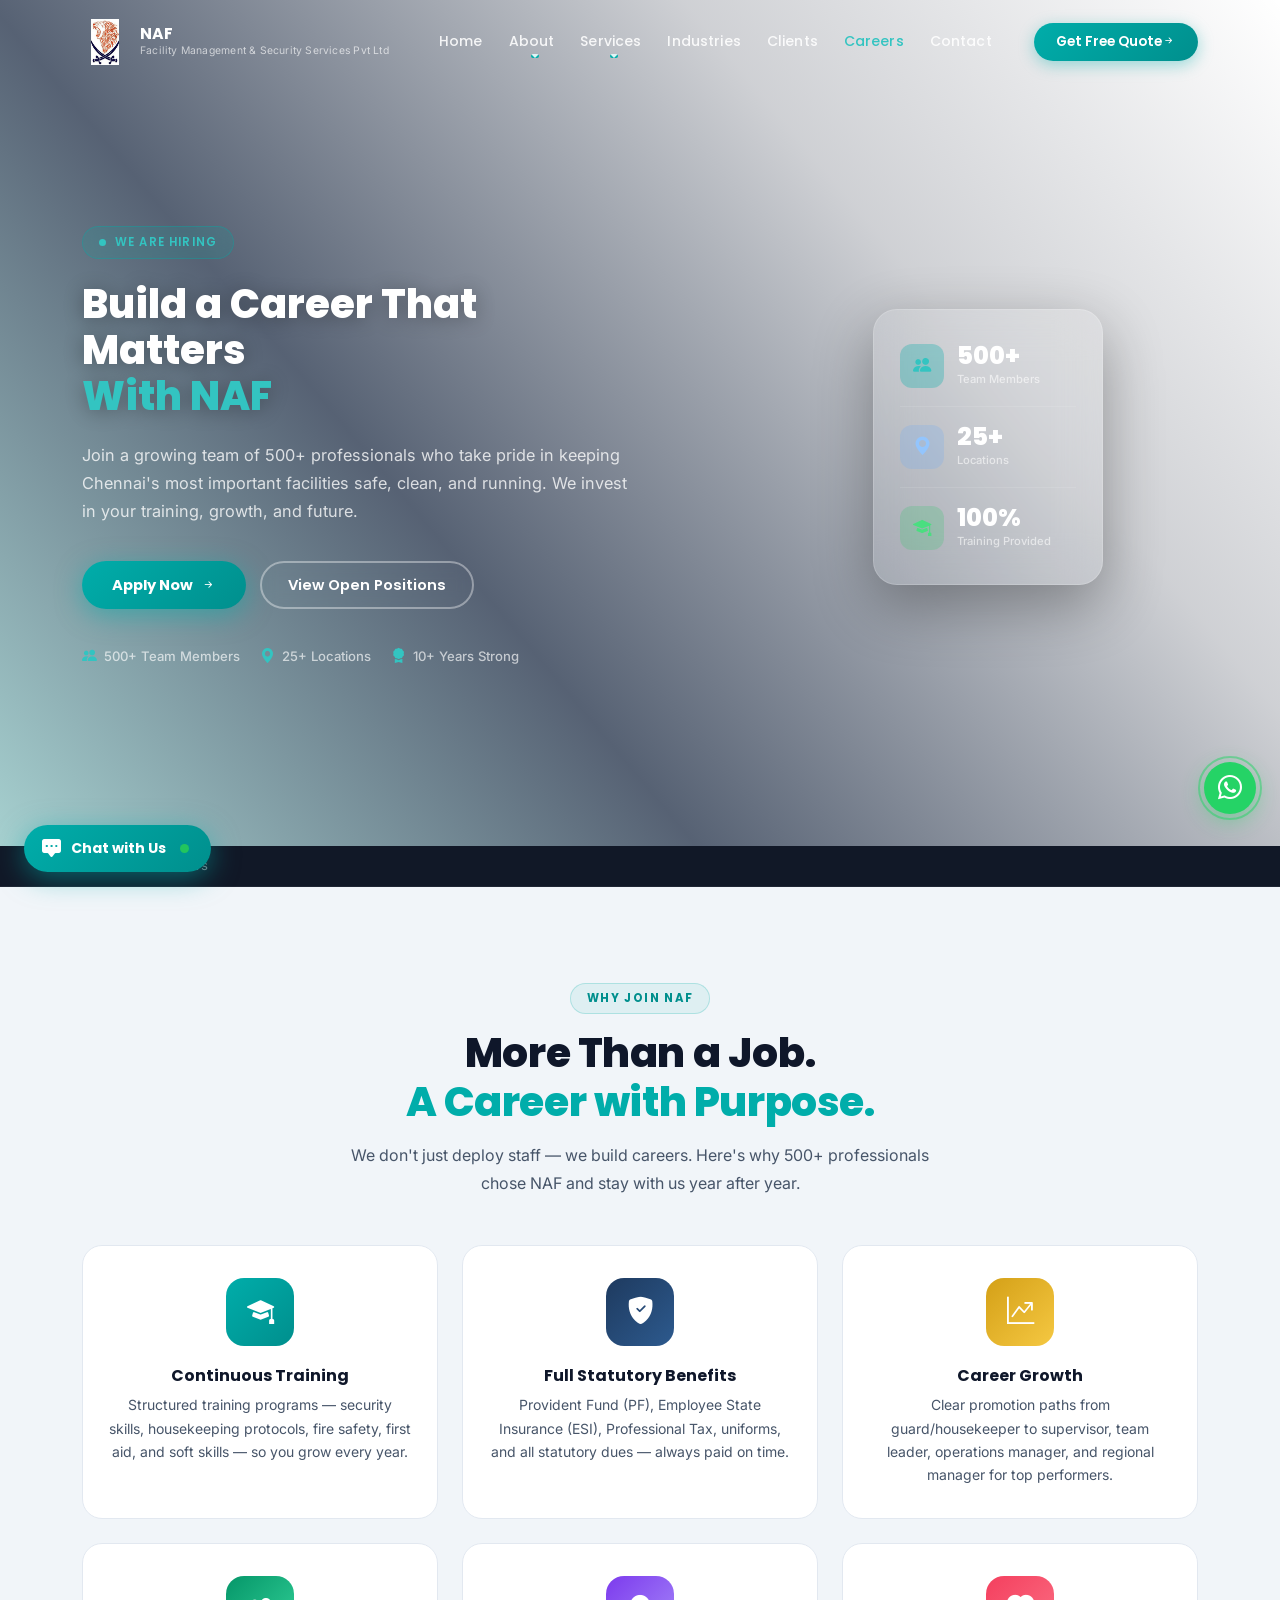
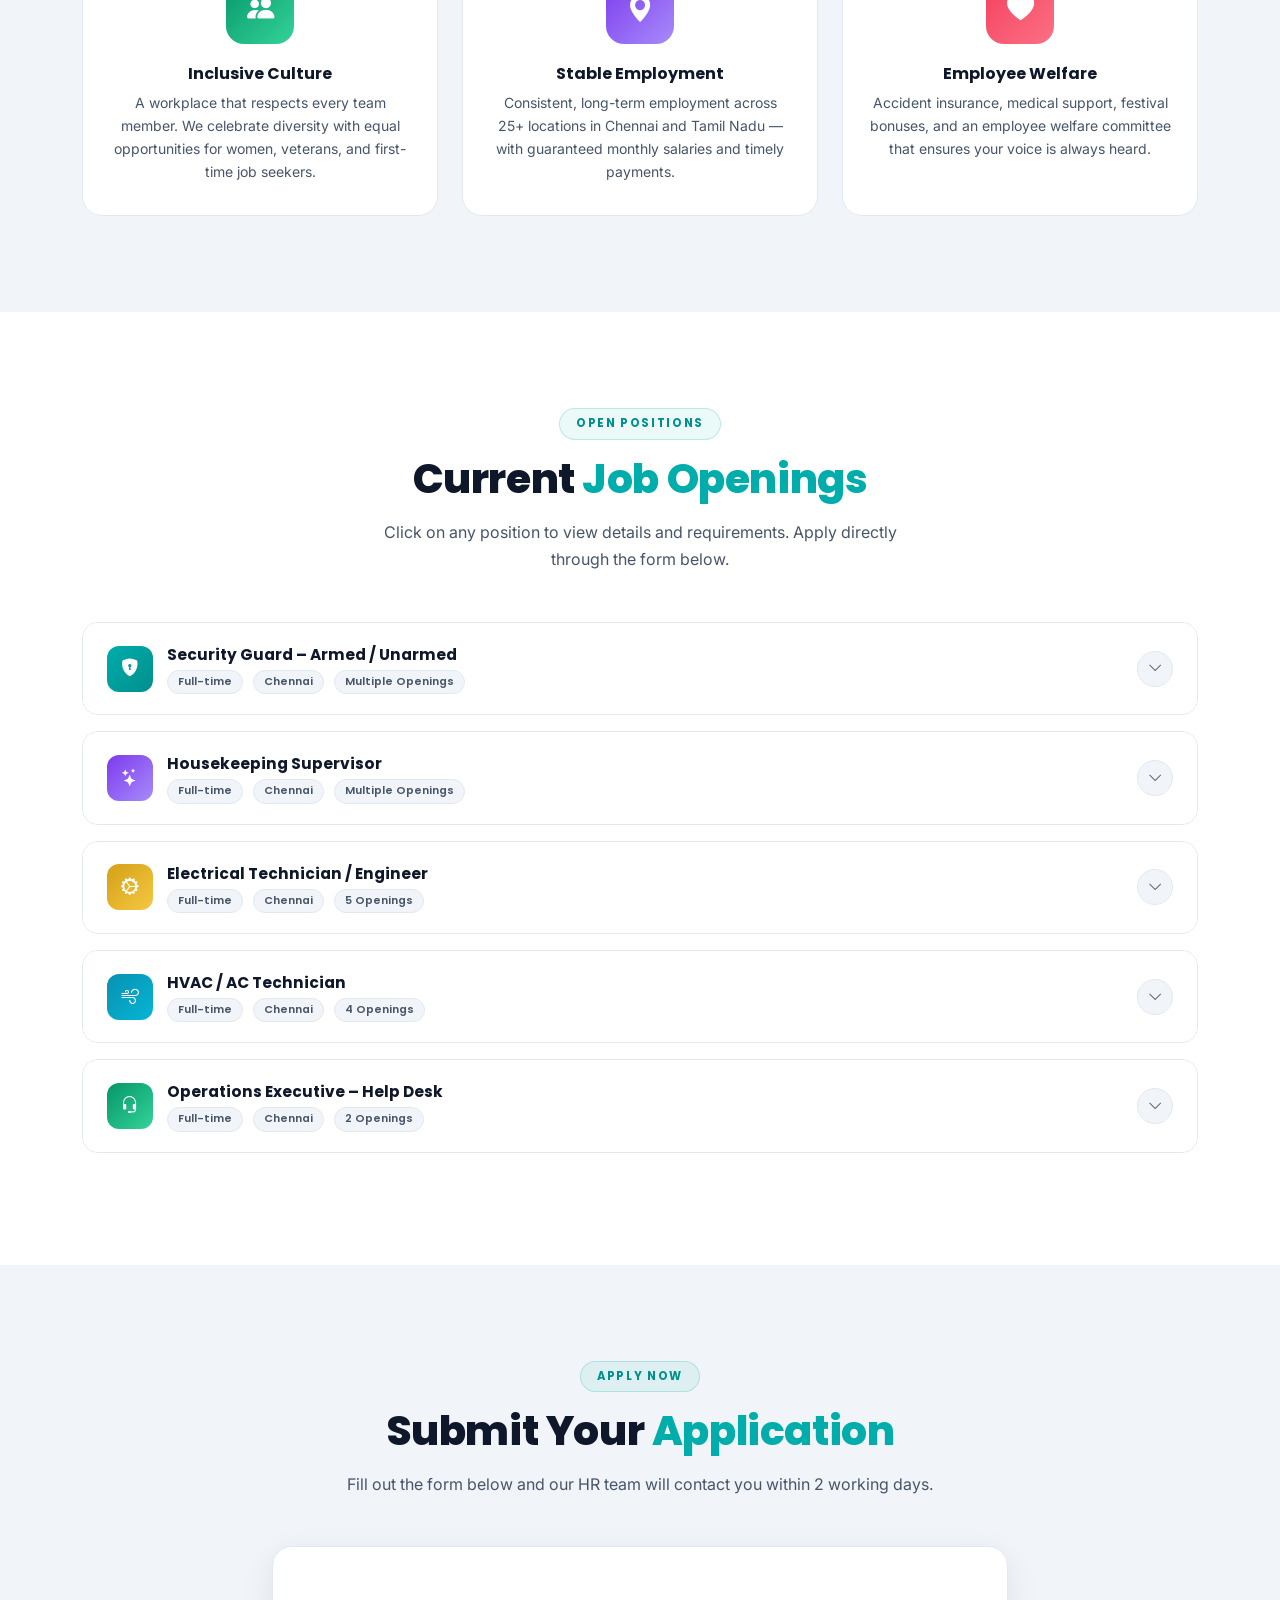
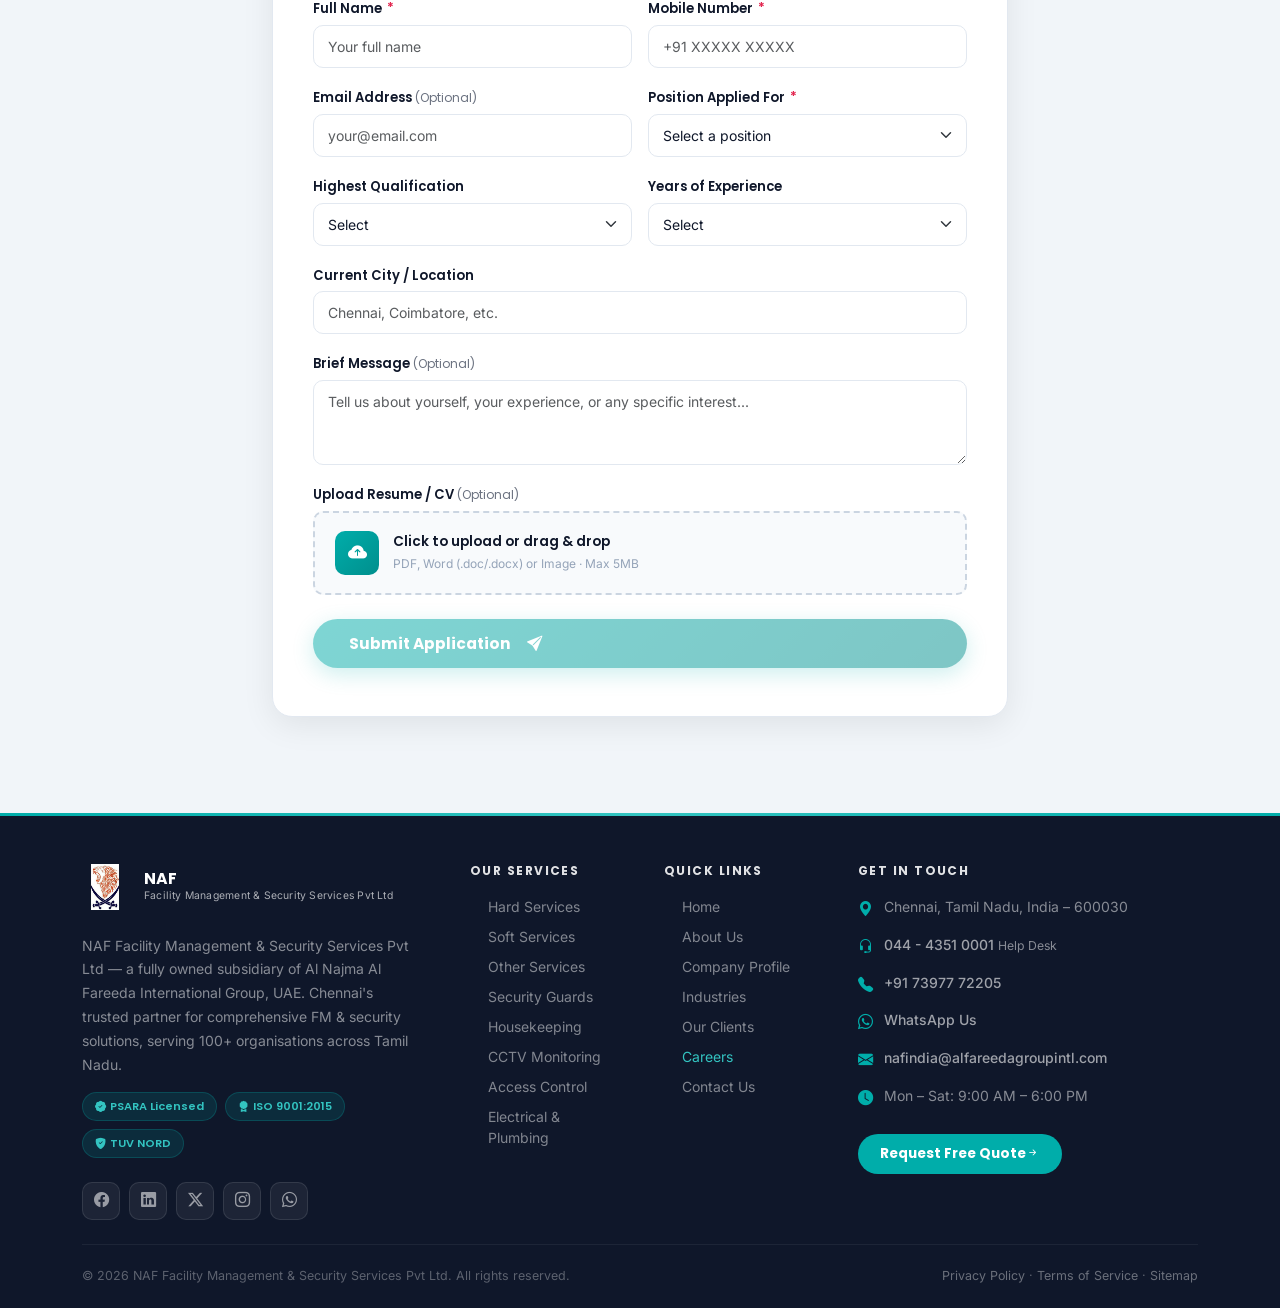
<file: careers.html>
<!doctype html>
<html lang="en">
  <head>
    <meta charset="UTF-8" />
    <meta name="viewport" content="width=device-width, initial-scale=1.0" />
    <script src="js/head.js"></script>
    <script>
      NAFHead.init({
        title: "Careers",
        pageCss: "careers.css",
      });
    </script>
  </head>
  <body>
    <div id="nav-root"></div>
    <script src="js/nav.js"></script>

    <!-- HERO -->
    <section class="hero-section">
      <div
        class="hero-slide"
        data-bg="https://res.cloudinary.com/dulfqjlyl/image/upload/v1772893400/3people_straight_look_mbc9x1.png"
      >
        <div class="slide-overlay"></div>
        <div class="slide-content-wrap">
          <div class="container">
            <div class="row align-items-center" style="min-height: 94vh">
              <div class="col-lg-7 col-xl-6 py-5 mt-5" data-aos="fade-up" data-aos-duration="800">
                <div class="slide-eyebrow">
                  <span class="eyebrow-dot"></span>We Are Hiring
                </div>
                <h1 class="slide-heading">
                  Build a Career That Matters<br /><span class="h-accent"
                    >With NAF</span
                  >
                </h1>
                <p class="slide-sub">
                  Join a growing team of 500+ professionals who take pride in
                  keeping Chennai's most important facilities safe, clean, and
                  running. We invest in your training, growth, and future.
                </p>
                <div class="slide-actions">
                  <a href="#apply" class="btn btn-slide-primary"
                    >Apply Now <i class="bi bi-arrow-right-short ms-1"></i
                  ></a>
                  <a href="#open-positions" class="btn btn-slide-outline"
                    >View Open Positions</a
                  >
                </div>
                <div class="slide-trust-row">
                  <div class="strust-item">
                    <i class="bi bi-people-fill"></i> 500+ Team Members
                  </div>
                  <div class="strust-item">
                    <i class="bi bi-geo-alt-fill"></i> 25+ Locations
                  </div>
                  <div class="strust-item">
                    <i class="bi bi-award-fill"></i> 10+ Years Strong
                  </div>
                </div>
              </div>
              <div
                class="col-lg-5 d-none d-lg-flex justify-content-end py-5 mt-5"
              >
                <div class="hero-float-card">
                  <div class="hfc-inner">
                    <div class="hfc-stat">
                      <div class="hfc-icon c-teal">
                        <i class="bi bi-people-fill"></i>
                      </div>
                      <div>
                        <div class="hfc-num">500+</div>
                        <div class="hfc-lbl">Team Members</div>
                      </div>
                    </div>
                    <div class="hfc-div"></div>
                    <div class="hfc-stat">
                      <div class="hfc-icon c-blue">
                        <i class="bi bi-geo-alt-fill"></i>
                      </div>
                      <div>
                        <div class="hfc-num">25+</div>
                        <div class="hfc-lbl">Locations</div>
                      </div>
                    </div>
                    <div class="hfc-div"></div>
                    <div class="hfc-stat">
                      <div class="hfc-icon c-green">
                        <i class="bi bi-mortarboard-fill"></i>
                      </div>
                      <div>
                        <div class="hfc-num">100%</div>
                        <div class="hfc-lbl">Training Provided</div>
                      </div>
                    </div>
                  </div>
                </div>
              </div>
            </div>
          </div>
        </div>
      </div>
    </section>

    <nav class="page-breadcrumb">
      <div class="container">
        <ol class="breadcrumb">
          <li class="breadcrumb-item">
            <a href="index.html"><i class="bi bi-house-fill me-1"></i>Home</a>
          </li>
          <li
            class="breadcrumb-item active"
            style="color: rgba(255, 255, 255, 0.45)"
          >
            Careers
          </li>
        </ol>
      </div>
    </nav>

    <!-- WHY JOIN -->
    <section class="why-join-section section-pad">
      <div class="container">
        <div class="text-center mb-5" data-aos="fade-up">
          <div class="section-badge">Why Join NAF</div>
          <h2 class="section-title">
            More Than a Job.<br /><span class="text-accent"
              >A Career with Purpose.</span
            >
          </h2>
          <p class="section-sub" style="max-width: 580px; margin: 0 auto">
            We don't just deploy staff — we build careers. Here's why 500+
            professionals chose NAF and stay with us year after year.
          </p>
        </div>
        <div class="row g-4">
          <div class="col-sm-6 col-lg-4" data-aos="fade-up" data-aos-delay="60">
            <div class="benefit-box">
              <div
                class="bb-icon"
                style="background: linear-gradient(135deg, #00adaa, #008f8d)"
              >
                <i class="bi bi-mortarboard-fill"></i>
              </div>
              <h5 class="bb-title">Continuous Training</h5>
              <p class="bb-desc">
                Structured training programs — security skills, housekeeping
                protocols, fire safety, first aid, and soft skills — so you grow
                every year.
              </p>
            </div>
          </div>
          <div
            class="col-sm-6 col-lg-4"
            data-aos="fade-up"
            data-aos-delay="120"
          >
            <div class="benefit-box">
              <div
                class="bb-icon"
                style="background: linear-gradient(135deg, #1e3a5f, #2d5a8e)"
              >
                <i class="bi bi-shield-fill-check"></i>
              </div>
              <h5 class="bb-title">Full Statutory Benefits</h5>
              <p class="bb-desc">
                Provident Fund (PF), Employee State Insurance (ESI),
                Professional Tax, uniforms, and all statutory dues — always paid
                on time.
              </p>
            </div>
          </div>
          <div
            class="col-sm-6 col-lg-4"
            data-aos="fade-up"
            data-aos-delay="180"
          >
            <div class="benefit-box">
              <div
                class="bb-icon"
                style="background: linear-gradient(135deg, #d4a017, #f5c842)"
              >
                <i class="bi bi-graph-up-arrow"></i>
              </div>
              <h5 class="bb-title">Career Growth</h5>
              <p class="bb-desc">
                Clear promotion paths from guard/housekeeper to supervisor, team
                leader, operations manager, and regional manager for top
                performers.
              </p>
            </div>
          </div>
          <div class="col-sm-6 col-lg-4" data-aos="fade-up" data-aos-delay="60">
            <div class="benefit-box">
              <div
                class="bb-icon"
                style="background: linear-gradient(135deg, #059669, #34d399)"
              >
                <i class="bi bi-people-fill"></i>
              </div>
              <h5 class="bb-title">Inclusive Culture</h5>
              <p class="bb-desc">
                A workplace that respects every team member. We celebrate
                diversity with equal opportunities for women, veterans, and
                first-time job seekers.
              </p>
            </div>
          </div>
          <div
            class="col-sm-6 col-lg-4"
            data-aos="fade-up"
            data-aos-delay="120"
          >
            <div class="benefit-box">
              <div
                class="bb-icon"
                style="background: linear-gradient(135deg, #7c3aed, #a78bfa)"
              >
                <i class="bi bi-geo-alt-fill"></i>
              </div>
              <h5 class="bb-title">Stable Employment</h5>
              <p class="bb-desc">
                Consistent, long-term employment across 25+ locations in Chennai
                and Tamil Nadu — with guaranteed monthly salaries and timely
                payments.
              </p>
            </div>
          </div>
          <div
            class="col-sm-6 col-lg-4"
            data-aos="fade-up"
            data-aos-delay="180"
          >
            <div class="benefit-box">
              <div
                class="bb-icon"
                style="background: linear-gradient(135deg, #f43f5e, #fb7185)"
              >
                <i class="bi bi-heart-fill"></i>
              </div>
              <h5 class="bb-title">Employee Welfare</h5>
              <p class="bb-desc">
                Accident insurance, medical support, festival bonuses, and an
                employee welfare committee that ensures your voice is always
                heard.
              </p>
            </div>
          </div>
        </div>
      </div>
    </section>

    <!-- OPEN POSITIONS -->
      <section class="jobs-section section-pad" id="open-positions">
        <div class="container">
          <div class="text-center mb-5" data-aos="fade-up">
            <div class="section-badge">Open Positions</div>
            <h2 class="section-title">
              Current <span class="text-accent">Job Openings</span>
            </h2>
            <p class="section-sub" style="max-width: 560px; margin: 0 auto">
              Click on any position to view details and requirements. Apply
              directly through the form below.
            </p>
          </div>
          <div data-aos="fade-up">
            <div class="job-card">
              <div class="job-card-header">
                <div class="job-left">
                  <div
                    class="job-icon"
                    style="background: linear-gradient(135deg, #00adaa, #008f8d)"
                  >
                    <i class="bi bi-shield-lock-fill"></i>
                  </div>
                  <div>
                    <div class="job-title">Security Guard – Armed / Unarmed</div>
                    <div class="job-meta">
                      <span class="job-tag">Full-time</span
                      ><span class="job-tag">Chennai</span
                      ><span class="job-tag">Multiple Openings</span>
                    </div>
                  </div>
                </div>
                <div class="job-toggle"><i class="bi bi-chevron-down"></i></div>
              </div>
              <div class="job-card-body">
                <div class="job-body-inner">
                  <p class="job-desc">
                    We are hiring trained armed and unarmed security guards for
                    deployment at IT parks, hospitals, residential complexes and
                    factories across Chennai. PSARA-certified positions with
                    uniform, training, and growth opportunities.
                  </p>
                  <div class="job-req-title">Requirements:</div>
                  <ul class="job-req-list">
                    <li>
                      <i class="bi bi-check-circle-fill"></i>Male/Female, 18–40
                      years, 10th pass minimum
                    </li>
                    <li>
                      <i class="bi bi-check-circle-fill"></i>Ex-servicemen and
                      trained security personnel preferred
                    </li>
                    <li>
                      <i class="bi bi-check-circle-fill"></i>Background
                      verification clearance required
                    </li>
                    <li>
                      <i class="bi bi-check-circle-fill"></i>Minimum 6 months
                      security experience preferred
                    </li>
                  </ul>
                  <a href="#apply" class="btn-apply"
                    >Apply for This Role <i class="bi bi-arrow-right-short"></i
                  ></a>
                </div>
              </div>
            </div>
            <div class="job-card">
              <div class="job-card-header">
                <div class="job-left">
                  <div
                    class="job-icon"
                    style="background: linear-gradient(135deg, #7c3aed, #a78bfa)"
                  >
                    <i class="bi bi-stars"></i>
                  </div>
                  <div>
                    <div class="job-title">Housekeeping Supervisor</div>
                    <div class="job-meta">
                      <span class="job-tag">Full-time</span
                      ><span class="job-tag">Chennai</span
                      ><span class="job-tag">Multiple Openings</span>
                    </div>
                  </div>
                </div>
                <div class="job-toggle"><i class="bi bi-chevron-down"></i></div>
              </div>
              <div class="job-card-body">
                <div class="job-body-inner">
                  <p class="job-desc">
                    We're looking for experienced housekeeping supervisors to lead
                    and manage housekeeping teams at corporate and hospital client
                    sites. Responsible for quality checks, daily reporting, and
                    team management.
                  </p>
                  <div class="job-req-title">Requirements:</div>
                  <ul class="job-req-list">
                    <li>
                      <i class="bi bi-check-circle-fill"></i>Minimum 2 years
                      housekeeping supervision experience
                    </li>
                    <li>
                      <i class="bi bi-check-circle-fill"></i>Knowledge of cleaning
                      chemicals, equipment, and protocols
                    </li>
                    <li>
                      <i class="bi bi-check-circle-fill"></i>Basic computer skills
                      for daily MIS reports
                    </li>
                    <li>
                      <i class="bi bi-check-circle-fill"></i>Strong leadership and
                      communication skills
                    </li>
                  </ul>
                  <a href="#apply" class="btn-apply"
                    >Apply for This Role <i class="bi bi-arrow-right-short"></i
                  ></a>
                </div>
              </div>
            </div>
            <div class="job-card">
              <div class="job-card-header">
                <div class="job-left">
                  <div
                    class="job-icon"
                    style="background: linear-gradient(135deg, #d4a017, #f5c842)"
                  >
                    <i class="bi bi-gear-wide-connected"></i>
                  </div>
                  <div>
                    <div class="job-title">Electrical Technician / Engineer</div>
                    <div class="job-meta">
                      <span class="job-tag">Full-time</span
                      ><span class="job-tag">Chennai</span
                      ><span class="job-tag">5 Openings</span>
                    </div>
                  </div>
                </div>
                <div class="job-toggle"><i class="bi bi-chevron-down"></i></div>
              </div>
              <div class="job-card-body">
                <div class="job-body-inner">
                  <p class="job-desc">
                    Electrical technicians and engineers for deployment at client
                    facilities — responsible for LT/HT systems, preventive
                    maintenance, breakdown resolution, and documentation of all
                    electrical work.
                  </p>
                  <div class="job-req-title">Requirements:</div>
                  <ul class="job-req-list">
                    <li>
                      <i class="bi bi-check-circle-fill"></i>ITI (Electrician) /
                      Diploma in Electrical Engineering
                    </li>
                    <li>
                      <i class="bi bi-check-circle-fill"></i>Minimum 1–3 years
                      field experience in facility electrical
                    </li>
                    <li>
                      <i class="bi bi-check-circle-fill"></i>Valid
                      wireman/supervisor certificate preferred
                    </li>
                    <li>
                      <i class="bi bi-check-circle-fill"></i>Ability to work in
                      shifts including night shifts
                    </li>
                  </ul>
                  <a href="#apply" class="btn-apply"
                    >Apply for This Role <i class="bi bi-arrow-right-short"></i
                  ></a>
                </div>
              </div>
            </div>
            <div class="job-card">
              <div class="job-card-header">
                <div class="job-left">
                  <div
                    class="job-icon"
                    style="background: linear-gradient(135deg, #0891b2, #06b6d4)"
                  >
                    <i class="bi bi-wind"></i>
                  </div>
                  <div>
                    <div class="job-title">HVAC / AC Technician</div>
                    <div class="job-meta">
                      <span class="job-tag">Full-time</span
                      ><span class="job-tag">Chennai</span
                      ><span class="job-tag">4 Openings</span>
                    </div>
                  </div>
                </div>
                <div class="job-toggle"><i class="bi bi-chevron-down"></i></div>
              </div>
              <div class="job-card-body">
                <div class="job-body-inner">
                  <p class="job-desc">
                    HVAC and AC technicians for maintenance and servicing of
                    split, VRF, chilled water and precision cooling systems at
                    commercial client facilities across Chennai.
                  </p>
                  <div class="job-req-title">Requirements:</div>
                  <ul class="job-req-list">
                    <li>
                      <i class="bi bi-check-circle-fill"></i>ITI / Diploma in
                      Refrigeration and Air Conditioning
                    </li>
                    <li>
                      <i class="bi bi-check-circle-fill"></i>2+ years experience
                      in commercial HVAC/AC systems
                    </li>
                    <li>
                      <i class="bi bi-check-circle-fill"></i>Knowledge of VRF,
                      chilled water, and split AC systems
                    </li>
                    <li>
                      <i class="bi bi-check-circle-fill"></i>Refrigerant handling
                      certification preferred
                    </li>
                  </ul>
                  <a href="#apply" class="btn-apply"
                    >Apply for This Role <i class="bi bi-arrow-right-short"></i
                  ></a>
                </div>
              </div>
            </div>
            <div class="job-card">
              <div class="job-card-header">
                <div class="job-left">
                  <div
                    class="job-icon"
                    style="background: linear-gradient(135deg, #059669, #34d399)"
                  >
                    <i class="bi bi-headset"></i>
                  </div>
                  <div>
                    <div class="job-title">Operations Executive – Help Desk</div>
                    <div class="job-meta">
                      <span class="job-tag">Full-time</span
                      ><span class="job-tag">Chennai</span
                      ><span class="job-tag">2 Openings</span>
                    </div>
                  </div>
                </div>
                <div class="job-toggle"><i class="bi bi-chevron-down"></i></div>
              </div>
              <div class="job-card-body">
                <div class="job-body-inner">
                  <p class="job-desc">
                    Operations executives to handle the help desk and customer
                    care function — receiving client calls, logging work orders,
                    coordinating with field teams, and generating reports.
                  </p>
                  <div class="job-req-title">Requirements:</div>
                  <ul class="job-req-list">
                    <li>
                      <i class="bi bi-check-circle-fill"></i>Any graduation, good
                      communication in Tamil/English
                    </li>
                    <li>
                      <i class="bi bi-check-circle-fill"></i>Computer proficiency
                      — MS Excel, Word, email
                    </li>
                    <li>
                      <i class="bi bi-check-circle-fill"></i>1+ year customer
                      service or coordination experience
                    </li>
                    <li>
                      <i class="bi bi-check-circle-fill"></i>Ability to handle
                      pressure and coordinate with multiple teams
                    </li>
                  </ul>
                  <a href="#apply" class="btn-apply"
                    >Apply for This Role <i class="bi bi-arrow-right-short"></i
                  ></a>
                </div>
              </div>
            </div>
          </div>
        </div>
      </section>

    <!-- APPLICATION FORM -->
    <section class="application-section section-pad" id="apply">
      <div class="container">
        <div class="row justify-content-center">
          <div class="col-lg-8" data-aos="fade-up">
            <div class="text-center mb-5">
              <div class="section-badge">Apply Now</div>
              <h2 class="section-title">
                Submit Your <span class="text-accent">Application</span>
              </h2>
              <p class="section-sub">
                Fill out the form below and our HR team will contact you within
                2 working days.
              </p>
            </div>
            <div class="app-form-wrap">
              <div class="toast-notification" id="careerToastMsg"></div>

              <form id="careerForm" novalidate>
                <div class="row g-3">
                  <!-- Full Name -->
                  <div class="col-md-6">
                    <label class="form-label"
                      >Full Name <span class="req-star">*</span></label
                    >
                    <input
                      type="text"
                      id="ca_name"
                      class="form-control"
                      placeholder="Your full name"
                    />
                    <div class="naf-field-error"></div>
                  </div>

                  <!-- Mobile -->
                  <div class="col-md-6">
                    <label class="form-label"
                      >Mobile Number <span class="req-star">*</span></label
                    >
                    <input
                      type="tel"
                      id="ca_phone"
                      class="form-control"
                      placeholder="+91 XXXXX XXXXX"
                    />
                    <div class="naf-field-error"></div>
                  </div>

                  <!-- Email -->
                  <div class="col-md-6">
                    <label class="form-label"
                      >Email Address
                      <span
                        style="
                          font-size: 0.75rem;
                          color: #6b7280;
                          font-weight: 400;
                        "
                        >(Optional)</span
                      ></label
                    >
                    <input
                      type="email"
                      id="ca_email"
                      class="form-control"
                      placeholder="your@email.com"
                    />
                    <div class="naf-field-error"></div>
                  </div>

                  <!-- Position -->
                  <div class="col-md-6">
                    <label class="form-label"
                      >Position Applied For
                      <span class="req-star">*</span></label
                    >
                    <select id="ca_position" class="form-select">
                      <option value="">Select a position</option>
                      <option>Security Guard – Armed</option>
                      <option>Security Guard – Unarmed</option>
                      <option>Housekeeping Executive</option>
                      <option>Housekeeping Supervisor</option>
                      <option>Electrical Technician</option>
                      <option>HVAC / AC Technician</option>
                      <option>Operations Executive – Help Desk</option>
                      <option>Other (specify in message)</option>
                    </select>
                    <div class="naf-field-error"></div>
                  </div>

                  <!-- Qualification -->
                  <div class="col-md-6">
                    <label class="form-label">Highest Qualification</label>
                    <select id="ca_qualification" class="form-select">
                      <option value="">Select</option>
                      <option>Below 10th</option>
                      <option>10th Pass (SSLC)</option>
                      <option>12th Pass (HSC)</option>
                      <option>ITI / Diploma</option>
                      <option>Graduation</option>
                      <option>Post Graduation</option>
                    </select>
                  </div>

                  <!-- Experience -->
                  <div class="col-md-6">
                    <label class="form-label">Years of Experience</label>
                    <select id="ca_experience" class="form-select">
                      <option value="">Select</option>
                      <option>Fresher (0 years)</option>
                      <option>Less than 1 year</option>
                      <option>1–3 years</option>
                      <option>3–5 years</option>
                      <option>5+ years</option>
                    </select>
                  </div>

                  <!-- City -->
                  <div class="col-12">
                    <label class="form-label">Current City / Location</label>
                    <input
                      type="text"
                      id="ca_city"
                      class="form-control"
                      placeholder="Chennai, Coimbatore, etc."
                    />
                  </div>

                  <!-- Message -->
                  <div class="col-12">
                    <label class="form-label"
                      >Brief Message
                      <span
                        style="
                          font-size: 0.75rem;
                          color: #6b7280;
                          font-weight: 400;
                        "
                        >(Optional)</span
                      ></label
                    >
                    <textarea
                      id="ca_message"
                      class="form-control"
                      rows="3"
                      placeholder="Tell us about yourself, your experience, or any specific interest..."
                    ></textarea>
                  </div>

                  <!-- Resume Upload -->
                  <div class="col-12">
                    <label class="form-label"
                      >Upload Resume / CV
                      <span
                        style="
                          font-size: 0.75rem;
                          color: #6b7280;
                          font-weight: 400;
                        "
                        >(Optional)</span
                      >
                    </label>
                    <div
                      style="
                        border: 2px dashed #cbd5e1;
                        border-radius: 10px;
                        padding: 18px 20px;
                        background: #f8fafc;
                        cursor: pointer;
                        transition: border-color 0.2s;
                      "
                      id="resumeDropZone"
                    >
                      <input
                        type="file"
                        id="resumeFile"
                        name="resume"
                        accept=".pdf,.doc,.docx,.jpg,.jpeg,.png,application/pdf,application/msword,application/vnd.openxmlformats-officedocument.wordprocessingml.document,image/*"
                        style="display: none"
                      />
                      <div
                        style="display: flex; align-items: center; gap: 14px"
                        onclick="document.getElementById('resumeFile').click()"
                      >
                        <div
                          style="
                            width: 44px;
                            height: 44px;
                            background: linear-gradient(
                              135deg,
                              #00adaa,
                              #008f8d
                            );
                            border-radius: 10px;
                            display: flex;
                            align-items: center;
                            justify-content: center;
                            flex-shrink: 0;
                          "
                        >
                          <i
                            class="bi bi-cloud-arrow-up-fill"
                            style="color: #fff; font-size: 1.2rem"
                          ></i>
                        </div>
                        <div>
                          <div
                            style="
                              font-family: &quot;Poppins&quot;, sans-serif;
                              font-weight: 600;
                              font-size: 0.85rem;
                              color: #0f172a;
                            "
                            id="resumeFileName"
                          >
                            Click to upload or drag &amp; drop
                          </div>
                          <div
                            style="
                              font-family: &quot;Inter&quot;, sans-serif;
                              font-size: 0.75rem;
                              color: #94a3b8;
                              margin-top: 2px;
                            "
                          >
                            PDF, Word (.doc/.docx) or Image · Max 5MB
                          </div>
                        </div>
                      </div>
                    </div>
                  </div>

                  <!-- Submit Button -->
                  <div class="col-12 mt-4">
                    <button
                      type="submit"
                      id="ca_btn"
                      class="btn-submit-app"
                      style="opacity: 0.5; cursor: not-allowed"
                    >
                      <span id="ca_btn_text">Submit Application</span>
                      <i id="ca_btn_icon" class="bi bi-send-fill ms-2"></i>
                      <span
                        id="ca_btn_spinner"
                        class="spinner-border spinner-border-sm ms-2"
                        style="display: none"
                        role="status"
                      ></span>
                    </button>
                  </div>
                </div>
              </form>
            </div>
          </div>
        </div>
      </div>
    </section>

    <div id="footer-root"></div>
    <script src="js/careerForm.js"></script>
    <script src="https://cdn.jsdelivr.net/npm/bootstrap@5.3.2/dist/js/bootstrap.bundle.min.js"></script>
    <script src="js/footer.js"></script>
    <script src="js/chatbot.js"></script>
    <script src="https://unpkg.com/aos@2.3.4/dist/aos.js" defer></script>
    <script src="js/script.js" defer></script>
  </body>
</html>
</file>
